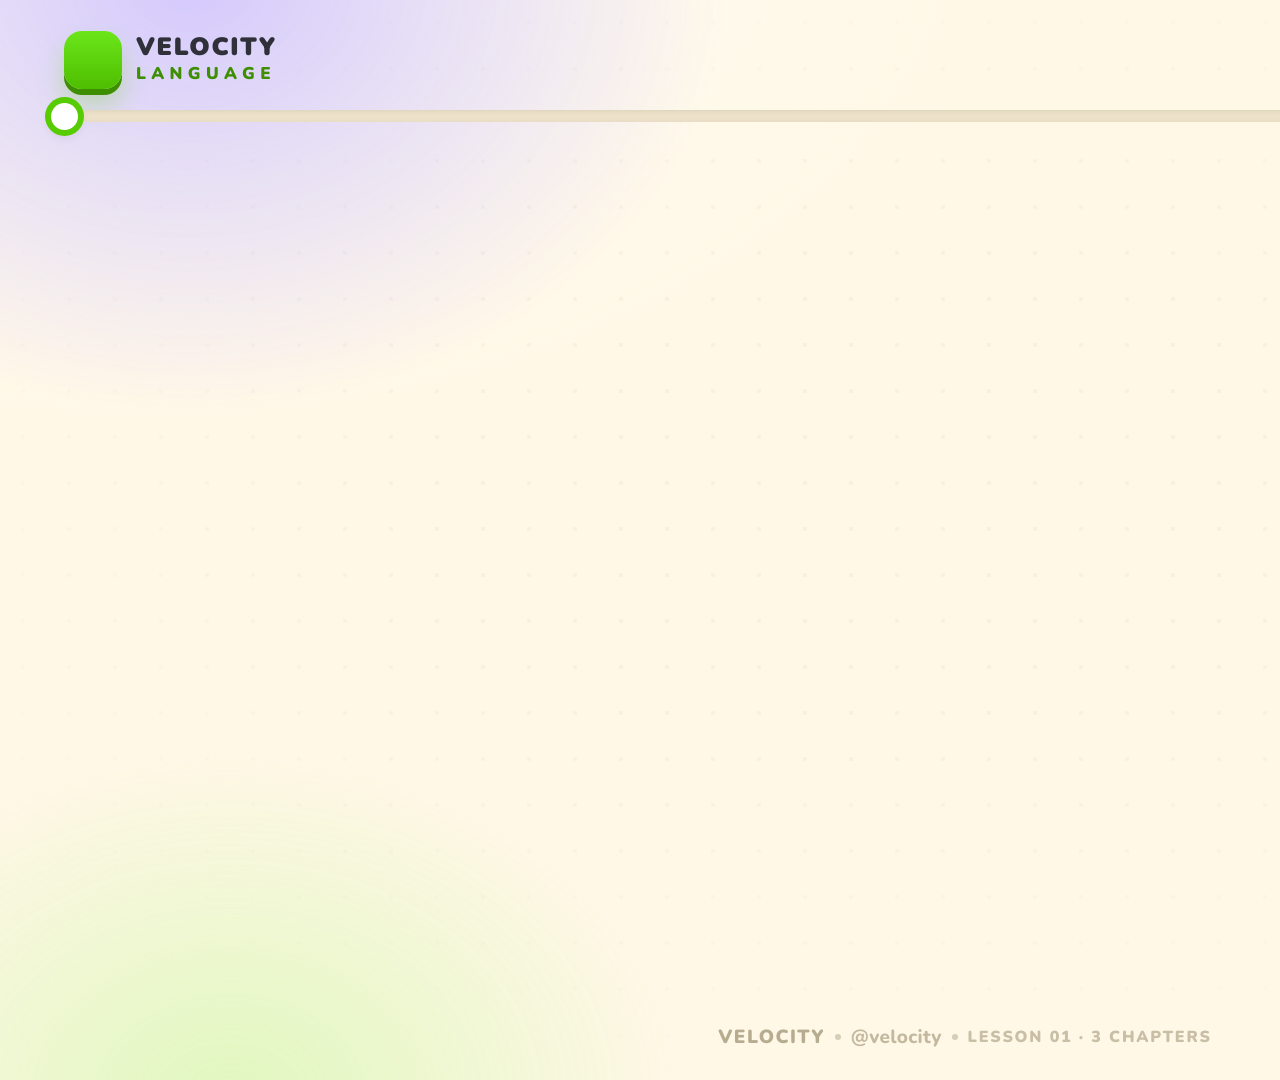
<file: scene/index.html>
<!doctype html>
<html lang="en">
<head>
<meta charset="utf-8">
<meta name="viewport" content="width=1920, height=1080">
<title>Velocity · Longform Lesson</title>
<link rel="stylesheet" href="fonts.css">
<link rel="stylesheet" href="scene.css">
</head>
<body>
<div id="stage">

  <div id="bg">
    <div class="aurora a1"></div>
    <div class="aurora a2"></div>
    <div class="aurora a3"></div>
    <div class="aurora a4"></div>
    <div id="grid"></div>
    <div id="watermark">01</div>
    <div id="ghostWord" dir="auto"></div>
    <canvas id="fx" width="1920" height="1080"></canvas>
  </div>

  <header id="hud">
    <div class="hud-row">
      <div class="brand">
        <div class="brand-badge"><span class="ico" data-icon="bolt"></span></div>
        <div class="brand-copy">
          <div class="brand-top" id="brandTop">VELOCITY</div>
          <div class="brand-bottom" id="brandBottom">LANGUAGE</div>
        </div>
      </div>
      <div class="rail" id="chapterRail"></div>
      <div class="hud-right">
        <div class="pill xp"><span class="ico" data-icon="bolt"></span><span id="xpVal">0 XP</span></div>
        <div class="pill phrase-pill" id="phrasePill">PHRASE 1 / 12</div>
      </div>
    </div>
    <div class="progress" id="progress">
      <div class="progress-fill" id="progressFill"><div class="progress-shine"></div></div>
      <div class="progress-knob" id="progressKnob"></div>
    </div>
  </header>

  <section class="scene" id="sceneIntro">
    <div class="intro-left">
      <div class="eyebrow-pill" id="introEyebrow">LONGFORM · LESSON 01</div>
      <div class="logo-word" id="logoWord">VELOCITY</div>
      <div class="logo-lang" id="logoLang">LANGUAGE</div>
      <div class="intro-tag" id="introTag">Learn <b>one chapter at a time</b></div>
      <div class="intro-stats" id="introStats">
        <span><b id="statChapters">3</b> chapters</span><i></i>
        <span><b id="statPhrases">12</b> phrases</span><i></i>
        <span><b id="statMinutes">2.6</b> min</span>
      </div>
      <div class="intro-chips" id="introChips"></div>
      <div class="intro-cta" id="introCta"><span class="ico" data-icon="chevron"></span>Let's begin</div>
    </div>
    <div class="intro-right">
      <div class="orbit-ring r1"></div>
      <div class="orbit-ring r2"></div>
      <div class="float-cards" id="floatCards"></div>
      <div class="mascot hero" id="introMascot"></div>
    </div>
  </section>

  <section class="scene" id="sceneChapter">
    <div class="chapter-wash" id="chapterWash"></div>
    <div class="chapter-card" id="chapterCard">
      <div class="chapter-num-wrap">
        <div class="chapter-num" id="chapterNum">01</div>
        <div class="chapter-icon" id="chapterIcon"><span class="ico" data-icon="rocket"></span></div>
        <div class="chapter-ribbon" id="chapterRibbon">CHAPTER ONE</div>
      </div>
      <div class="chapter-copy">
        <div class="eyebrow" id="chapterEyebrow">CHAPTER 1 OF 3</div>
        <div class="chapter-title" id="chapterTitle">Motivation</div>
        <div class="chapter-native" id="chapterNative" dir="auto">Motivation</div>
        <div class="chapter-meta" id="chapterMeta">4 phrases · about 1 minute</div>
        <div class="chapter-sample" id="chapterSample"></div>
        <div class="chapter-tip" id="chapterTip">
          <span class="ico" data-icon="sparkles"></span>
          <span><b>TIP</b> Say each phrase out loud twice — once slowly, then at full speed.</span>
        </div>
      </div>
      <div class="chapter-preview">
        <div class="preview-label">YOU'LL LEARN</div>
        <div class="preview-list" id="chapterPreviewList"></div>
      </div>
    </div>
  </section>

  <section class="scene" id="scenePhrase">
    <div class="learn-panel">
      <div class="phrase-top">
        <div class="cat-chip" id="catChip">
          <span class="cat-ico" id="catIco"><span class="ico" data-icon="rocket"></span></span>
          <span id="catText">Motivation · Motivation</span>
        </div>
      </div>

      <div class="phrase-stack" id="phraseStack">
        <div class="card en-card" id="enCard">
          <div class="card-label" id="enLabel">
            <span class="ico speaker" data-icon="speaker"></span>
            <span>ENGLISH</span>
            <span class="eq" id="enEq"><i></i><i></i><i></i><i></i></span>
          </div>
          <div class="en-text" id="enText"></div>
        </div>

        <div class="connector" id="connector"><span class="ico" data-icon="arrowDown"></span></div>

        <div class="card nat-card" id="natCard">
          <div class="card-label light" id="natLabel">
            <span class="ico speaker" data-icon="speaker"></span>
            <span id="natLabelText">NATIVE</span>
            <span class="eq light" id="natEq"><i></i><i></i><i></i><i></i></span>
          </div>
          <div class="nat-text" id="natText" dir="auto"></div>
        </div>

        <div class="translit" id="translit">
          <span class="translit-label" id="translitLabel">SAY IT LIKE</span>
          <span class="translit-text" id="translitText"></span>
        </div>

        <div class="repeat-pill" id="repeatPill">
          <span class="ico" data-icon="mic"></span>
          <span>YOUR TURN · REPEAT AFTER ME</span>
        </div>
      </div>
    </div>

    <aside class="side-panel" id="sidePanel">
      <div class="panel-top">
        <div class="panel-eyebrow" id="panelEyebrow">CHAPTER 1 OF 3</div>
        <div class="panel-title" id="panelTitle">Motivation</div>
        <div class="panel-native" id="panelNative" dir="auto">Motivation</div>
      </div>

      <div class="panel-visual">
        <div class="panel-blob" id="panelBlob"></div>
        <svg class="ring" viewBox="0 0 260 260">
          <circle class="ring-track" cx="130" cy="130" r="116"/>
          <circle class="ring-fill" id="ringFill" cx="130" cy="130" r="116"/>
        </svg>
        <div class="panel-icon" id="panelIcon"><span class="ico" data-icon="rocket"></span></div>
        <div class="ring-chip"><b id="ringCount">01/04</b><span>in chapter</span></div>
      </div>

      <div class="chapter-map">
        <div class="map-label">CHAPTER MAP</div>
        <div class="map-dots" id="mapDots"></div>
      </div>

      <div class="panel-book">
        <div class="book-label"><span class="ico" data-icon="check"></span>PHRASE BOOK</div>
        <div class="book-list" id="bookList"></div>
      </div>

      <div class="panel-hint" id="panelHint">
        <span><span class="ico" data-icon="speaker"></span>LISTEN</span>
        <i></i>
        <span><span class="ico" data-icon="mic"></span>REPEAT</span>
        <i></i>
        <span><span class="ico" data-icon="check"></span>REMEMBER</span>
      </div>

      <div class="mascot peek" id="peekMascot"></div>
    </aside>
  </section>

  <section class="scene" id="sceneOutro">
    <div class="outro-card" id="outroCard">
      <div class="outro-badge" id="outroBadge"><span class="ico" data-icon="check"></span></div>
      <div class="outro-eyebrow" id="outroEyebrow">LESSON COMPLETE · GRATTIS!</div>
      <div class="outro-title" id="outroTitle">You did it.</div>
      <div class="outro-sub" id="outroSub">phrases across chapters</div>
      <div class="outro-stats" id="outroStats">
        <div class="ostat"><b id="outroPhrases">12</b><span>phrases</span></div>
        <div class="ostat"><b id="outroChapters">3</b><span>chapters</span></div>
        <div class="ostat"><b id="outroMinutes">2.6</b><span>minutes</span></div>
      </div>
      <div class="outro-recap" id="outroRecap"></div>
      <div class="cta" id="cta">Follow <b id="ctaHandle">@velocity</b> for a new chapter every day</div>
    </div>
    <div class="mascot big outro-mascot" id="outroMascot"></div>
  </section>

  <footer id="foot">
    <span class="foot-bolt"><span class="ico" data-icon="bolt"></span></span>
    <span id="footBrand">VELOCITY</span>
    <span class="foot-dot"></span>
    <span id="footHandle">@velocity</span>
    <span class="foot-dot"></span>
    <span id="footLesson">LESSON 01 · 3 CHAPTERS</span>
  </footer>

  <canvas id="fxTop" width="1920" height="1080"></canvas>
</div>
<script src="icons.js"></script>
<script src="scene.js"></script>
</body>
</html>
</file>
<file: scene/fonts.css>
/* Bundled script face (copied per language as scene/fonts/Script.ttf). */
@font-face {
  font-family: 'Script';
  src: url('fonts/Script.ttf') format('truetype');
  font-weight: 100 1000;
  font-style: normal;
  font-display: block;
}
</file>
<file: scene/scene.css>
@font-face {
  font-family: 'Nunito';
  src: url('fonts/Nunito-Variable.ttf') format('truetype');
  font-weight: 200 1000;
  font-style: normal;
  font-display: block;
}
@font-face {
  font-family: 'Nunito';
  src: url('fonts/Nunito-Italic-Variable.ttf') format('truetype');
  font-weight: 200 1000;
  font-style: italic;
  font-display: block;
}
@font-face {
  font-family: 'Noto';
  src: url('fonts/NotoSans-Variable.ttf') format('truetype');
  font-weight: 100 900;
  font-style: normal;
  font-display: block;
}

:root {
  --ink: #30303A;
  --muted: #8A8A8A;
  --cream: #FFF8E7;
  --green: #58CC02;
  --green-deep: #3D8F00;
  --accent: #7C5CFF;
  --accent-deep: #5C3FD6;
  --ambient: #C9BCFF;
  --native-font: 'Nunito', 'Script', 'Noto', sans-serif;
}

* { box-sizing: border-box; margin: 0; padding: 0; }

html, body {
  width: 1920px;
  height: 1080px;
  overflow: hidden;
  background: var(--cream);
}

body {
  font-family: 'Nunito', 'Noto', sans-serif;
  color: var(--ink);
  -webkit-font-smoothing: antialiased;
  text-rendering: geometricPrecision;
}

#stage {
  position: relative;
  width: 1920px;
  height: 1080px;
  overflow: hidden;
  background:
    radial-gradient(1400px 900px at 8% -10%, #FFFDF4 0%, rgba(255, 253, 244, 0) 62%),
    radial-gradient(1100px 900px at 105% 15%, #FFF3D2 0%, rgba(255, 243, 210, 0) 58%),
    var(--cream);
}

#bg { position: absolute; inset: 0; }

.aurora {
  position: absolute;
  border-radius: 50%;
  opacity: .8;
  will-change: transform;
}
.a1 {
  width: 1500px; height: 1200px; left: -560px; top: -620px;
  background: radial-gradient(closest-side, var(--ambient) 0%, rgba(255, 248, 231, 0) 72%);
}
.a2 {
  width: 1200px; height: 1000px; right: -480px; top: -120px;
  background: radial-gradient(closest-side, #FFE9B0 0%, rgba(255, 248, 231, 0) 70%);
}
.a3 {
  width: 1300px; height: 1000px; left: -420px; bottom: -520px;
  background: radial-gradient(closest-side, #D8F7B4 0%, rgba(255, 248, 231, 0) 70%);
}
.a4 {
  width: 1100px; height: 900px; right: -380px; bottom: -420px;
  background: radial-gradient(closest-side, #C9EEFF 0%, rgba(255, 248, 231, 0) 70%);
}

#grid {
  position: absolute;
  inset: 0;
  background-image: radial-gradient(rgba(60, 60, 60, .12) 2px, transparent 2.4px);
  background-size: 46px 46px;
  opacity: .3;
  -webkit-mask-image: radial-gradient(ellipse at 46% 46%, #000 30%, transparent 78%);
  mask-image: radial-gradient(ellipse at 46% 46%, #000 30%, transparent 78%);
}

#watermark {
  position: absolute;
  right: -30px;
  top: -60px;
  font-size: 560px;
  font-weight: 1000;
  line-height: 1;
  letter-spacing: -24px;
  color: transparent;
  -webkit-text-stroke: 3px var(--accent);
  opacity: .06;
  transform: rotate(-6deg);
  will-change: transform;
}

#ghostWord {
  position: absolute;
  left: -30px;
  bottom: 20px;
  font-size: 280px;
  font-weight: 1000;
  line-height: 1;
  color: var(--accent);
  opacity: .055;
  white-space: nowrap;
  transform-origin: left bottom;
  will-change: transform;
  letter-spacing: -2px;
  font-family: var(--native-font);
}

#fx, #fxTop { position: absolute; inset: 0; width: 1920px; height: 1080px; pointer-events: none; }
#fx { z-index: 1; }
#fxTop { z-index: 60; }

/* ------------------------------------------------------------------ HUD */

#hud {
  position: absolute;
  left: 0; right: 0; top: 0;
  padding: 26px 64px 0;
  z-index: 30;
}

.hud-row { display: flex; align-items: center; gap: 26px; height: 68px; }

.brand { display: flex; align-items: center; gap: 14px; width: 300px; }
.brand-badge {
  width: 58px;
  height: 58px;
  flex: none;
  border-radius: 18px;
  background: linear-gradient(180deg, #6BE61A 0%, #4EBE00 100%);
  box-shadow: 0 6px 0 #3D8F00, 0 16px 26px rgba(88, 204, 2, .28);
  color: #fff;
  display: flex;
  align-items: center;
  justify-content: center;
}
.brand-badge .svg-ico { width: 32px; height: 32px; }
.brand-top { font-size: 25px; font-weight: 1000; line-height: 1; letter-spacing: 1.6px; }
.brand-bottom { margin-top: 3px; font-size: 17px; font-weight: 900; letter-spacing: 5.4px; color: var(--green-deep); }

.rail { flex: 1; display: flex; align-items: stretch; gap: 10px; height: 66px; }
.rail-item {
  position: relative;
  flex: 1;
  min-width: 0;
  border-radius: 17px;
  background: rgba(255, 255, 255, .72);
  box-shadow: 0 4px 0 rgba(60, 60, 60, .07);
  padding: 9px 14px 10px 16px;
  overflow: hidden;
  opacity: .55;
}
.rail-item .rail-num {
  font-size: 14px;
  font-weight: 900;
  letter-spacing: 2.2px;
  color: #B0A58B;
  line-height: 1;
}
.rail-item .rail-name {
  margin-top: 5px;
  font-size: 19px;
  font-weight: 900;
  line-height: 1;
  white-space: nowrap;
  overflow: hidden;
  text-overflow: ellipsis;
  color: #8F8570;
}
.rail-item .rail-fill {
  position: absolute;
  left: 0; bottom: 0;
  height: 5px;
  width: 0%;
  background: var(--green);
  border-radius: 0 4px 4px 0;
}
.rail-item.done { opacity: .92; }
.rail-item.done .rail-num { color: var(--green-deep); }
.rail-item.done .rail-name { color: var(--ink); }
.rail-item.current {
  opacity: 1;
  background: #fff;
  box-shadow: 0 4px 0 rgba(60, 60, 60, .10), inset 0 0 0 2.5px var(--accent);
}
.rail-item.current .rail-num { color: var(--accent); }
.rail-item.current .rail-name { color: var(--ink); }
.rail-item.current .rail-fill { background: var(--accent); }

.hud-right { display: flex; align-items: center; gap: 10px; }
.pill {
  display: inline-flex;
  align-items: center;
  gap: 8px;
  height: 54px;
  padding: 0 20px;
  border-radius: 999px;
  background: #fff;
  box-shadow: 0 5px 0 rgba(60, 60, 60, .09);
  font-size: 21px;
  font-weight: 1000;
  white-space: nowrap;
}
.pill.xp { color: #B07E00; background: #FFF4D1; box-shadow: 0 5px 0 #F1E2B4; }
.pill.xp .ico { color: #F5A700; }
.pill.xp .svg-ico { width: 22px; height: 22px; }
.pill.phrase-pill { color: #6E6656; letter-spacing: 1.2px; font-size: 18px; }

.progress {
  position: relative;
  margin-top: 16px;
  height: 12px;
  border-radius: 999px;
  background: #EDE2C9;
  box-shadow: inset 0 1px 4px rgba(60, 60, 60, .10);
}
.progress-fill {
  position: absolute;
  left: 0; top: 0; bottom: 0;
  width: 0%;
  border-radius: 999px;
  background: linear-gradient(180deg, #6BE61A, #4EBE00);
  overflow: hidden;
}
.progress-shine {
  position: absolute;
  left: 0; right: 0; top: 0;
  height: 45%;
  background: linear-gradient(180deg, rgba(255, 255, 255, .5), rgba(255, 255, 255, 0));
}
.progress-knob {
  position: absolute;
  top: 50%;
  width: 27px;
  height: 27px;
  margin: -13.5px 0 0 -13.5px;
  border-radius: 50%;
  background: #fff;
  box-shadow: 0 0 0 6px var(--green), 0 5px 12px rgba(60, 60, 60, .18);
}

/* ---------------------------------------------------------------- scenes */

.scene { position: absolute; inset: 0; display: none; z-index: 10; }
.scene.active { display: block; }

.ico { display: inline-flex; align-items: center; justify-content: center; }
.svg-ico { width: 1em; height: 1em; display: block; }

/* ----------------------------------------------------------------- intro */

#sceneIntro { z-index: 12; }

.intro-left {
  position: absolute;
  left: 118px;
  top: 186px;
  width: 990px;
}

.eyebrow-pill {
  display: inline-flex;
  align-items: center;
  height: 44px;
  padding: 0 20px;
  border-radius: 999px;
  background: #fff;
  box-shadow: 0 5px 0 rgba(60, 60, 60, .08);
  color: var(--accent);
  font-size: 17px;
  font-weight: 900;
  letter-spacing: 3.2px;
}

.logo-word {
  margin-top: 30px;
  font-size: 148px;
  font-weight: 1000;
  letter-spacing: -1px;
  line-height: .98;
  white-space: nowrap;
}
.logo-word span { display: inline-block; will-change: transform; }

.logo-lang {
  display: inline-block;
  margin-top: 20px;
  padding: 10px 28px 11px;
  border-radius: 999px;
  background: #fff;
  color: var(--green-deep);
  font-size: 38px;
  font-weight: 1000;
  letter-spacing: 9px;
  text-indent: 9px;
  box-shadow: 0 7px 0 rgba(60, 60, 60, .08);
}

.intro-tag {
  margin-top: 26px;
  font-size: 31px;
  font-weight: 800;
  color: #7C7159;
}
.intro-tag b { color: var(--accent); font-weight: 1000; }

.intro-stats {
  margin-top: 22px;
  display: flex;
  align-items: center;
  gap: 16px;
  color: #9A9078;
  font-size: 24px;
  font-weight: 800;
}
.intro-stats b { color: var(--ink); font-weight: 1000; }
.intro-stats i { width: 6px; height: 6px; border-radius: 50%; background: #D8CDB6; }

.intro-chips { margin-top: 30px; display: flex; flex-wrap: wrap; gap: 12px; max-width: 900px; }
.intro-chip {
  display: inline-flex;
  align-items: center;
  gap: 10px;
  height: 54px;
  padding: 0 20px 0 8px;
  border-radius: 999px;
  background: #fff;
  box-shadow: 0 5px 0 rgba(60, 60, 60, .08);
  font-size: 21px;
  font-weight: 900;
  color: #6E6656;
}
.intro-chip .chip-ico {
  width: 38px; height: 38px;
  border-radius: 50%;
  display: flex; align-items: center; justify-content: center;
  color: #fff;
}
.intro-chip .chip-ico .svg-ico { width: 21px; height: 21px; }

.intro-cta {
  margin-top: 34px;
  display: inline-flex;
  align-items: center;
  gap: 10px;
  height: 70px;
  padding: 0 34px 0 26px;
  border-radius: 22px;
  background: linear-gradient(180deg, #6BE61A, #4EBE00);
  box-shadow: 0 9px 0 #3D8F00, 0 22px 40px rgba(88, 204, 2, .28);
  color: #fff;
  font-size: 27px;
  font-weight: 1000;
  letter-spacing: .3px;
}
.intro-cta .svg-ico { width: 28px; height: 28px; }

.intro-right {
  position: absolute;
  right: 54px;
  top: 96px;
  width: 780px;
  height: 880px;
}
.orbit-ring {
  position: absolute;
  border-radius: 50%;
  border: 3px dashed rgba(60, 60, 60, .10);
}
.orbit-ring.r1 { width: 620px; height: 620px; left: -16px; top: 110px; }
.orbit-ring.r2 { width: 470px; height: 470px; left: 59px; top: 185px; border-style: dotted; border-color: rgba(60, 60, 60, .16); }

.mascot { pointer-events: none; }
.mascot .velo {
  width: 100%;
  height: auto;
  display: block;
  filter: drop-shadow(0 22px 26px rgba(60, 60, 60, .15));
}
#introMascot {
  position: absolute;
  left: 92px;
  top: 250px;
  width: 400px;
  z-index: 3;
}
#introMascot .velo { filter: drop-shadow(0 26px 30px rgba(60, 60, 60, .18)); }

.float-cards { position: absolute; inset: 0; }
.fcard {
  position: absolute;
  width: 280px;
  padding: 18px 22px 19px;
  border-radius: 24px;
  background: #fff;
  box-shadow: 0 8px 0 rgba(60, 60, 60, .09), 0 22px 40px rgba(60, 60, 60, .10);
  will-change: transform;
}
.fcard .fcard-native { font-size: 28px; font-weight: 1000; line-height: 1.1; color: var(--ink); font-family: var(--native-font); }
.fcard .fcard-en { margin-top: 5px; font-size: 17px; font-weight: 800; color: #9A9078; }
.fcard .fcard-dot {
  position: absolute;
  right: 16px; top: 16px;
  width: 12px; height: 12px;
  border-radius: 50%;
  background: var(--green);
  box-shadow: 0 0 0 5px rgba(88, 204, 2, .18);
}
.fcard.fc1 { left: 500px; top: 58px; }
.fcard.fc2 { left: 500px; top: 330px; }
.fcard.fc3 { left: 500px; top: 602px; }

/* --------------------------------------------------------------- chapter */

#sceneChapter { z-index: 11; }

.chapter-wash {
  position: absolute;
  left: -12%;
  top: 0;
  width: 124%;
  height: 100%;
  background: linear-gradient(100deg, var(--accent) 0%, var(--accent-deep) 100%);
  transform-origin: left center;
  opacity: .12;
}

.chapter-card {
  position: absolute;
  left: 140px;
  top: 218px;
  width: 1640px;
  height: 622px;
  border-radius: 52px;
  background: #fff;
  box-shadow: 0 18px 0 rgba(60, 60, 60, .07), 0 46px 90px rgba(60, 60, 60, .14);
  display: flex;
  overflow: hidden;
}

.chapter-num-wrap {
  position: relative;
  width: 486px;
  flex: none;
  background: linear-gradient(155deg, var(--accent) 0%, var(--accent-deep) 100%);
  color: #fff;
  display: flex;
  align-items: center;
  justify-content: center;
  overflow: hidden;
}
.chapter-num-wrap::after {
  content: '';
  position: absolute;
  width: 520px;
  height: 520px;
  right: -180px;
  bottom: -240px;
  border-radius: 50%;
  border: 46px solid rgba(255, 255, 255, .10);
}
.chapter-num {
  font-size: 316px;
  font-weight: 1000;
  line-height: .84;
  letter-spacing: -16px;
  text-shadow: 0 12px 0 rgba(0, 0, 0, .10);
}
.chapter-icon {
  position: absolute;
  left: 44px;
  bottom: 42px;
  width: 92px;
  height: 92px;
  border-radius: 28px;
  background: rgba(255, 255, 255, .20);
  border: 2.5px solid rgba(255, 255, 255, .34);
  display: flex;
  align-items: center;
  justify-content: center;
  backdrop-filter: blur(2px);
}
.chapter-icon .svg-ico { width: 52px; height: 52px; }
.chapter-ribbon {
  position: absolute;
  right: 38px;
  bottom: 62px;
  padding: 7px 14px 8px;
  border-radius: 10px;
  background: rgba(255, 255, 255, .18);
  font-size: 15px;
  font-weight: 900;
  letter-spacing: 3.4px;
}

.chapter-copy { position: relative; flex: 1; padding: 66px 74px 56px; min-width: 0; }
.chapter-copy .eyebrow {
  font-size: 19px;
  font-weight: 900;
  letter-spacing: 3.6px;
  color: var(--accent);
}
.chapter-title {
  margin-top: 14px;
  max-width: 660px;
  font-size: 112px;
  font-weight: 1000;
  line-height: .98;
  letter-spacing: -2px;
}
.chapter-native {
  margin-top: 12px;
  max-width: 660px;
  font-size: 40px;
  font-weight: 900;
  line-height: 1.1;
  color: #A79C82;
  font-family: var(--native-font);
}
.chapter-meta {
  margin-top: 20px;
  display: inline-flex;
  align-items: center;
  height: 44px;
  padding: 0 18px;
  border-radius: 999px;
  background: #F5F0E3;
  color: #7C7159;
  font-size: 21px;
  font-weight: 900;
}
.chapter-sample { margin-top: 32px; display: flex; flex-wrap: wrap; gap: 10px; max-width: 720px; }
.note-chip {
  display: flex;
  align-items: center;
  gap: 8px;
  height: 42px;
  padding: 0 15px 0 11px;
  border-radius: 12px;
  background: #F7F2E5;
  font-size: 16px;
  font-weight: 900;
  letter-spacing: 1.6px;
  color: #8F8570;
}
.note-chip .svg-ico { width: 19px; height: 19px; color: var(--accent); }

.chapter-tip {
  position: absolute;
  left: 74px;
  right: 430px;
  bottom: 52px;
  display: flex;
  align-items: center;
  gap: 12px;
  padding: 13px 18px;
  border-radius: 16px;
  border: 2px dashed #EFE6D1;
  color: #8F8570;
  font-size: 19px;
  font-weight: 800;
  line-height: 1.25;
}
.chapter-tip .svg-ico { width: 26px; height: 26px; color: var(--accent); flex: none; }
.chapter-tip b { margin-right: 4px; color: var(--accent); font-weight: 1000; letter-spacing: 2px; }

.chapter-preview {
  position: absolute;
  right: 50px;
  top: 84px;
  width: 372px;
  padding: 20px 22px 18px;
  border-radius: 26px;
  background: #FFF8E7;
  border: 2px solid #F3EAD4;
}
.preview-label {
  font-size: 15px;
  font-weight: 900;
  letter-spacing: 2.8px;
  color: var(--accent);
}
.preview-list { margin-top: 12px; display: flex; flex-direction: column; gap: 8px; }
.preview-row {
  display: flex;
  align-items: center;
  gap: 11px;
  padding: 9px 12px;
  border-radius: 14px;
  background: #fff;
  box-shadow: 0 3px 0 rgba(60, 60, 60, .05);
}
.preview-num {
  width: 27px;
  height: 27px;
  flex: none;
  border-radius: 9px;
  background: var(--accent);
  color: #fff;
  font-size: 14px;
  font-weight: 1000;
  display: flex;
  align-items: center;
  justify-content: center;
}
.preview-copy { min-width: 0; }
.preview-en { font-size: 18px; font-weight: 900; color: var(--ink); white-space: nowrap; overflow: hidden; text-overflow: ellipsis; }
.preview-native { margin-top: 1px; font-size: 14px; font-weight: 800; color: #A79C82; white-space: nowrap; overflow: hidden; text-overflow: ellipsis; font-family: var(--native-font); }
.preview-more { margin-top: 10px; font-size: 14px; font-weight: 900; letter-spacing: 1.4px; color: #AFA48A; text-align: center; }

/* ---------------------------------------------------------------- phrase */

.learn-panel {
  position: absolute;
  left: 64px;
  top: 146px;
  width: 1040px;
  bottom: 92px;
}

.phrase-top { display: flex; align-items: center; justify-content: space-between; gap: 20px; }

.cat-chip {
  display: flex;
  align-items: center;
  gap: 13px;
  padding: 8px 24px 8px 8px;
  border-radius: 999px;
  background: #fff;
  box-shadow: 0 5px 0 rgba(60, 60, 60, .08);
  font-size: 24px;
  font-weight: 900;
  max-width: 640px;
  white-space: nowrap;
  overflow: hidden;
}
.cat-ico {
  width: 46px;
  height: 46px;
  flex: none;
  border-radius: 50%;
  background: var(--accent);
  color: #fff;
  display: flex;
  align-items: center;
  justify-content: center;
}
.cat-ico .svg-ico { width: 26px; height: 26px; }

.phrase-stack {
  position: absolute;
  left: 0;
  right: 0;
  top: 76px;
  bottom: 0;
  display: flex;
  flex-direction: column;
  align-items: center;
  justify-content: center;
  will-change: transform;
}

.card {
  width: 100%;
  position: relative;
  border-radius: 34px;
}

.en-card {
  padding: 24px 44px 28px;
  background: #fff;
  box-shadow: 0 10px 0 #EADFC6, 0 24px 54px rgba(60, 60, 60, .10);
}

.card-label {
  display: flex;
  align-items: center;
  justify-content: center;
  gap: 11px;
  font-size: 19px;
  font-weight: 900;
  letter-spacing: 2.6px;
  color: #B7AC90;
  height: 26px;
}
.card-label .svg-ico { width: 25px; height: 25px; }
.card-label.light { color: rgba(255, 255, 255, .82); }

.eq { display: inline-flex; align-items: flex-end; gap: 3px; height: 20px; opacity: 0; }
.eq i {
  display: block;
  width: 4px;
  height: 16px;
  border-radius: 2px;
  background: currentColor;
  transform-origin: bottom;
}
.eq.light { color: rgba(255, 255, 255, .92); }
.card-label.playing .eq { opacity: 1; }
.card-label.playing .speaker { color: var(--green); }
.card-label.light.playing .speaker { color: #fff; }

.en-text {
  margin-top: 14px;
  font-size: 64px;
  font-weight: 900;
  line-height: 1.13;
  text-align: center;
  color: var(--ink);
}
.w { display: inline-block; }
.w-bg {
  display: inline-block;
  padding: 1px 8px 3px;
  border-radius: 13px;
  background: transparent;
}
.w.on .w-bg { background: #E7F9D4; color: #2F6D00; box-shadow: 0 3px 0 #BCE794; }

.connector {
  width: 64px;
  height: 64px;
  margin: -16px 0 -16px;
  border: 6px solid var(--cream);
  border-radius: 50%;
  background: #fff;
  color: var(--green);
  box-shadow: 0 6px 0 rgba(60, 60, 60, .07);
  display: flex;
  align-items: center;
  justify-content: center;
  z-index: 5;
}
.connector .svg-ico { width: 31px; height: 31px; }

.nat-card {
  padding: 20px 40px 28px;
  background: linear-gradient(155deg, var(--accent) 0%, var(--accent-deep) 100%);
  box-shadow: 0 12px 0 rgba(0, 0, 0, .16), 0 30px 64px rgba(60, 60, 60, .18);
  overflow: hidden;
}
.nat-card.turn {
  box-shadow: 0 12px 0 rgba(0, 0, 0, .16), 0 0 0 5px rgba(255, 216, 77, .85), 0 0 60px rgba(255, 216, 77, .35);
}

.nat-text {
  margin-top: 12px;
  font-family: var(--native-font);
  display: flex;
  flex-wrap: wrap;
  justify-content: center;
  align-items: flex-end;
  column-gap: 6px;
  row-gap: 11px;
  text-align: center;
  font-size: 96px;
}
.nat-text.lines { flex-direction: column; align-items: center; row-gap: 12px; }
.tile-line { display: flex; align-items: flex-end; justify-content: center; gap: 6px; }
.tile { display: inline-block; transform-origin: center bottom; flex: 0 0 auto; }
.tile-bg {
  display: inline-block;
  padding: .075em .2em .115em;
  border-radius: .18em;
  background: #fff;
  color: var(--accent-deep);
  font-weight: 900;
  line-height: 1.05;
  box-shadow: 0 .06em 0 rgba(0, 0, 0, .18);
  white-space: nowrap;
}
.tile.on .tile-bg {
  background: #FFD84D;
  color: #5C3D00;
  transform: translateY(-.06em) scale(1.05);
  box-shadow: 0 .09em 0 #C98F00;
}

.translit {
  margin-top: 24px;
  display: flex;
  align-items: center;
  justify-content: center;
  gap: 14px;
  max-width: 980px;
}
.translit-label {
  flex: none;
  padding: 7px 14px 8px;
  border-radius: 11px;
  background: #fff;
  color: var(--accent);
  font-size: 17px;
  font-weight: 900;
  letter-spacing: 2.4px;
  box-shadow: 0 4px 0 rgba(60, 60, 60, .08);
  transition: none;
}
.translit-text {
  min-width: 0;
  max-width: 760px;
  font-size: 30px;
  font-weight: 800;
  font-style: italic;
  line-height: 1.25;
  text-align: center;
  color: #7B7362;
}
.translit.echo .translit-label { background: var(--accent); color: #fff; box-shadow: 0 4px 0 var(--accent-deep); }
.translit.echo .translit-text { color: var(--accent-deep); }

.repeat-pill {
  margin-top: 24px;
  display: flex;
  align-items: center;
  gap: 13px;
  padding: 17px 32px;
  border-radius: 999px;
  background: #E4F6FF;
  color: #1183B8;
  box-shadow: 0 6px 0 #C6EAFB;
  font-size: 26px;
  font-weight: 1000;
  letter-spacing: 1.8px;
  transform-origin: center center;
}
.repeat-pill .svg-ico { width: 31px; height: 31px; }

.phrase-stack.tight .en-card { padding: 16px 36px 20px; }
.phrase-stack.tight .en-text { margin-top: 8px; }
.phrase-stack.tight .connector { width: 54px; height: 54px; margin: -14px 0; }
.phrase-stack.tight .connector .svg-ico { width: 26px; height: 26px; }
.phrase-stack.tight .nat-card { padding: 14px 32px 20px; }
.phrase-stack.tight .nat-text { margin-top: 6px; }
.phrase-stack.tight .translit { margin-top: 14px; }
.phrase-stack.tight .repeat-pill { margin-top: 14px; padding: 12px 26px; font-size: 23px; }

/* ------------------------------------------------------------- side panel */

.side-panel {
  position: absolute;
  right: 64px;
  top: 146px;
  width: 700px;
  bottom: 92px;
  border-radius: 44px;
  background: #fff;
  box-shadow: 0 12px 0 #EADFC6, 0 30px 70px rgba(60, 60, 60, .10);
  padding: 30px 36px 26px;
  overflow: hidden;
}

.panel-eyebrow { font-size: 16px; font-weight: 900; letter-spacing: 3px; color: #AFA48A; }
.panel-title { margin-top: 8px; font-size: 45px; font-weight: 1000; line-height: 1; letter-spacing: -.5px; }
.panel-native { margin-top: 6px; font-size: 23px; font-weight: 800; color: var(--accent-deep); font-family: var(--native-font); max-width: 340px; line-height: 1.25; }

.panel-visual { position: relative; height: 322px; margin-top: 8px; display: flex; align-items: center; justify-content: center; }
.panel-blob {
  position: absolute;
  width: 262px;
  height: 262px;
  border-radius: 50%;
  background: radial-gradient(closest-side, var(--ambient) 0%, rgba(255, 255, 255, 0) 74%);
  opacity: .95;
  will-change: transform;
}
.ring { position: absolute; width: 286px; height: 286px; transform: rotate(-90deg); }
.ring-track { fill: none; stroke: #F3EAD6; stroke-width: 10; }
.ring-fill {
  fill: none;
  stroke: var(--accent);
  stroke-width: 10;
  stroke-linecap: round;
  stroke-dasharray: 728.85;
  stroke-dashoffset: 728.85;
}
.panel-icon {
  position: relative;
  width: 152px;
  height: 152px;
  border-radius: 48px;
  background: linear-gradient(160deg, var(--accent) 0%, var(--accent-deep) 100%);
  color: #fff;
  display: flex;
  align-items: center;
  justify-content: center;
  box-shadow: 0 10px 0 rgba(0, 0, 0, .14), 0 18px 40px rgba(60, 60, 60, .18);
  will-change: transform;
}
.panel-icon .svg-ico { width: 82px; height: 82px; }
.ring-chip {
  position: absolute;
  left: 50%;
  bottom: 4px;
  transform: translateX(-50%);
  display: flex;
  align-items: baseline;
  gap: 8px;
  height: 46px;
  padding: 0 18px;
  border-radius: 999px;
  background: #fff;
  box-shadow: 0 5px 0 rgba(60, 60, 60, .09);
}
.ring-chip b { font-size: 24px; font-weight: 1000; color: var(--ink); }
.ring-chip span { font-size: 14px; font-weight: 900; letter-spacing: 1.4px; color: #AFA48A; text-transform: uppercase; }

.chapter-map { margin-top: 4px; }
.map-label { font-size: 15px; font-weight: 900; letter-spacing: 2.6px; color: #B0A58B; }
.map-dots { margin-top: 10px; display: flex; flex-wrap: wrap; align-items: center; gap: 7px; }
.map-dot {
  width: 20px;
  height: 20px;
  border-radius: 50%;
  background: #EDE6D4;
  box-shadow: inset 0 1px 2px rgba(60, 60, 60, .08);
}
.map-dot.done { background: var(--green); }
.map-dot.current {
  background: #fff;
  box-shadow: inset 0 0 0 6px var(--accent);
  transform: scale(1.18);
}

.panel-book { margin-top: 20px; }
.book-label {
  display: flex;
  align-items: center;
  gap: 8px;
  font-size: 16px;
  font-weight: 900;
  letter-spacing: 2.6px;
  color: #B0A58B;
}
.book-label .ico { color: var(--green); }
.book-label .svg-ico { width: 19px; height: 19px; }
.book-list { margin-top: 10px; display: flex; flex-direction: column; gap: 8px; }
.book-row {
  display: flex;
  align-items: center;
  gap: 12px;
  height: 52px;
  padding: 0 14px;
  border-radius: 14px;
  background: #F8F4E9;
  font-size: 20px;
  font-weight: 800;
  color: #6E6656;
  overflow: hidden;
}
.book-row .b-check {
  width: 27px;
  height: 27px;
  flex: none;
  border-radius: 50%;
  background: var(--green);
  color: #fff;
  display: flex;
  align-items: center;
  justify-content: center;
}
.book-row .b-check .svg-ico { width: 16px; height: 16px; }
.book-row .b-text { white-space: nowrap; overflow: hidden; text-overflow: ellipsis; }
.book-row .b-native { margin-left: auto; font-size: 15px; font-weight: 800; color: #AFA48A; white-space: nowrap; overflow: hidden; text-overflow: ellipsis; max-width: 190px; font-family: var(--native-font); }
.book-empty { height: 52px; display: flex; align-items: center; padding: 0 16px; border-radius: 14px; border: 2px dashed #EDE4CF; font-size: 18px; font-weight: 800; color: #B7AC90; }

.panel-hint {
  position: absolute;
  left: 34px;
  bottom: 26px;
  display: flex;
  align-items: center;
  gap: 10px;
  color: #AFA48A;
  font-size: 13px;
  font-weight: 900;
  letter-spacing: 1.8px;
}
.panel-hint span { display: inline-flex; align-items: center; gap: 5px; }
.panel-hint .svg-ico { width: 16px; height: 16px; }
.panel-hint i { width: 4px; height: 4px; border-radius: 50%; background: #D8CDB6; }

.mascot.peek {
  position: absolute;
  right: 16px;
  top: 12px;
  width: 126px;
  z-index: 6;
  transform-origin: 50% 100%;
}
.mascot.peek .velo { filter: drop-shadow(0 12px 16px rgba(60, 60, 60, .16)); }

/* ----------------------------------------------------------------- outro */

.outro-card {
  position: absolute;
  left: 286px;
  top: 150px;
  width: 1348px;
  padding: 46px 60px 44px;
  border-radius: 50px;
  background: #fff;
  box-shadow: 0 14px 0 #EADFC6, 0 36px 80px rgba(60, 60, 60, .12);
  text-align: center;
  z-index: 4;
}
.outro-badge {
  width: 108px;
  height: 108px;
  margin: 0 auto 16px;
  border-radius: 50%;
  background: linear-gradient(180deg, #6BE61A, #4EBE00);
  color: #fff;
  display: flex;
  align-items: center;
  justify-content: center;
  box-shadow: 0 9px 0 #3D8F00;
}
.outro-badge .svg-ico { width: 58px; height: 58px; }
.outro-eyebrow { font-size: 17px; font-weight: 900; letter-spacing: 3.4px; color: var(--green-deep); }
.outro-title { margin-top: 8px; font-size: 86px; font-weight: 1000; line-height: 1; letter-spacing: -1.6px; }
.outro-sub { margin-top: 12px; font-size: 27px; font-weight: 800; color: var(--muted); }

.outro-stats { margin-top: 26px; display: flex; justify-content: center; gap: 16px; }
.ostat {
  width: 190px;
  padding: 16px 10px 14px;
  border-radius: 22px;
  background: #FFF8E7;
  box-shadow: 0 6px 0 #F0E5CC;
}
.ostat b { display: block; font-size: 42px; font-weight: 1000; line-height: 1; color: var(--ink); }
.ostat span { display: block; margin-top: 6px; font-size: 16px; font-weight: 900; letter-spacing: 1.8px; color: #AFA48A; text-transform: uppercase; }

.outro-recap { margin-top: 26px; display: flex; flex-wrap: wrap; justify-content: center; gap: 10px; }
.recap-chip {
  display: inline-flex;
  align-items: center;
  gap: 9px;
  height: 46px;
  padding: 0 17px 0 7px;
  border-radius: 999px;
  background: #F8F4E9;
  font-size: 19px;
  font-weight: 900;
  color: #6E6656;
}
.recap-chip .chip-ico {
  width: 32px; height: 32px;
  border-radius: 50%;
  color: #fff;
  display: flex; align-items: center; justify-content: center;
}
.recap-chip .chip-ico .svg-ico { width: 17px; height: 17px; }
.recap-chip small { font-size: 14px; font-weight: 800; color: #AFA48A; }

.cta {
  margin-top: 28px;
  padding: 22px 28px 23px;
  border-radius: 24px;
  background: linear-gradient(180deg, #6BE61A, #4EBE00);
  box-shadow: 0 9px 0 #3D8F00;
  color: #fff;
  font-size: 29px;
  font-weight: 900;
}
.cta b { font-weight: 1000; }

.outro-mascot {
  position: absolute;
  right: 26px;
  top: 196px;
  width: 232px;
  z-index: 3;
}

/* ------------------------------------------------------------------ foot */

#foot {
  position: absolute;
  left: 0; right: 0;
  bottom: 30px;
  display: flex;
  align-items: center;
  justify-content: center;
  gap: 10px;
  z-index: 25;
  font-size: 19px;
  font-weight: 900;
  letter-spacing: 1.4px;
  color: #B7AC90;
}
.foot-bolt { display: flex; color: var(--green); }
.foot-bolt .svg-ico { width: 23px; height: 23px; }
.foot-dot { width: 6px; height: 6px; border-radius: 50%; background: #D8CDB6; }
#footHandle { font-weight: 800; letter-spacing: .3px; color: #C4B99F; }
#footLesson { font-size: 16px; letter-spacing: 1.8px; color: #C9BEA6; }

/* ----------------------------------------------------------- preview bar */

#previewBar {
  position: fixed;
  left: 50%;
  bottom: 22px;
  transform: translateX(-50%);
  z-index: 99;
  display: flex;
  align-items: center;
  gap: 18px;
  padding: 13px 22px;
  border-radius: 999px;
  background: rgba(30, 30, 30, .88);
  backdrop-filter: blur(10px);
  color: #fff;
  font-family: system-ui, sans-serif;
  font-size: 15px;
  width: 1080px;
}
#previewBar button {
  border: 0;
  background: #58CC02;
  color: #fff;
  font-weight: 700;
  font-size: 15px;
  padding: 9px 20px;
  border-radius: 999px;
  cursor: pointer;
  min-width: 86px;
}
#previewBar input[type=range] { flex: 1; accent-color: #58CC02; }
#previewBar .ptime { font-variant-numeric: tabular-nums; opacity: .8; white-space: nowrap; }
</file>
